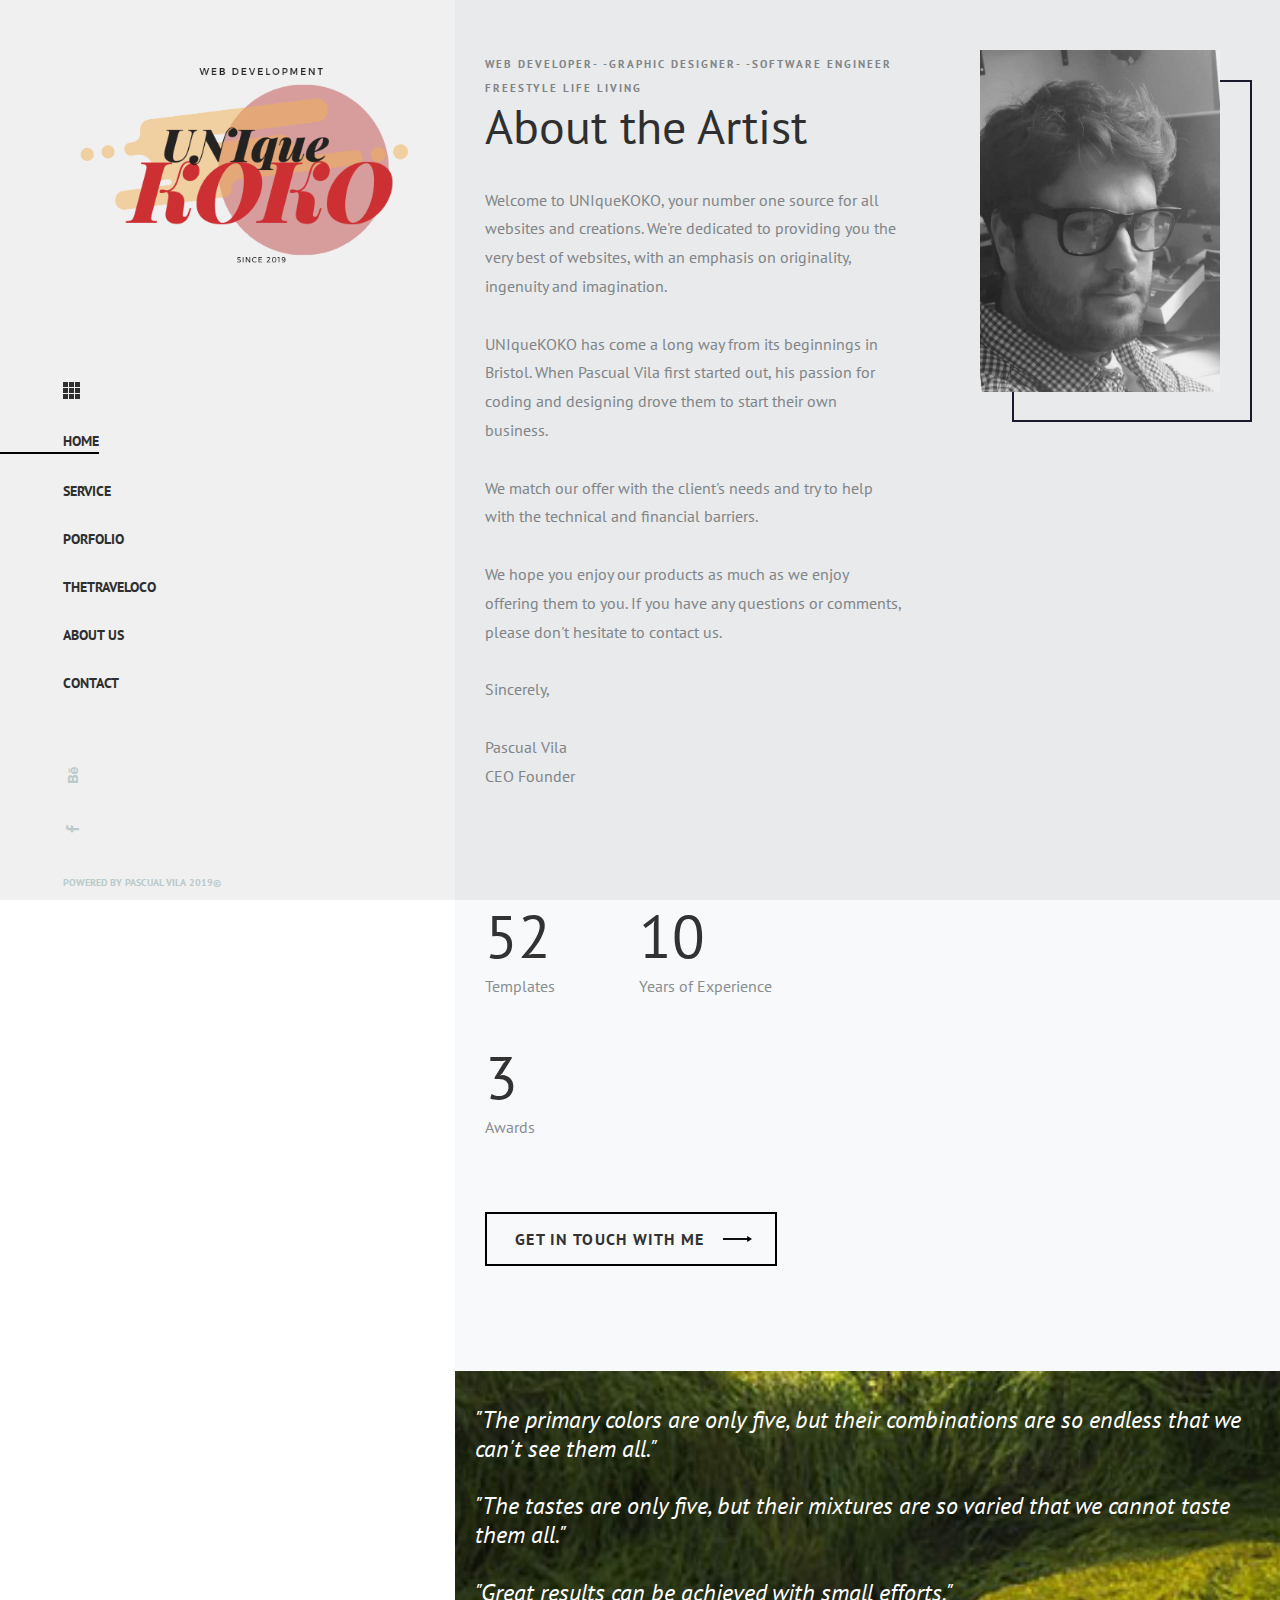
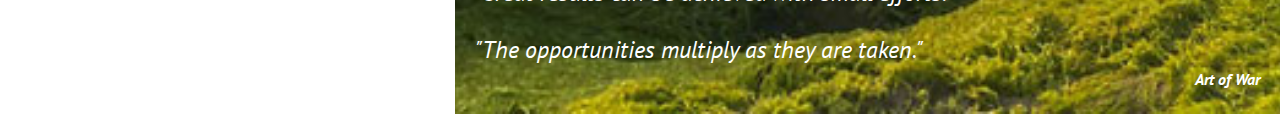
<file: about.html>
<!DOCTYPE html>
<html lang="zxx">
<head>
	<title>UniqueKOKO</title>
	<meta charset="UTF-8">
	<meta name="description" content="Photo Gallery HTML Template">
	<meta name="keywords" content="endGam,gGaming, magazine, html">
	<meta name="viewport" content="width=device-width, initial-scale=1.0">
	<!-- Favicon -->
	<link href="img/favicon.ico" rel="shortcut icon"/>

	<!-- Google Font -->
	<link href="https://fonts.googleapis.com/css?family=PT+Sans:400,400i,700,700i" rel="stylesheet">


	<!-- Stylesheets -->
	<link rel="stylesheet" href="css/bootstrap.min.css"/>
	<link rel="stylesheet" href="css/font-awesome.min.css"/>
	<link rel="stylesheet" href="css/owl.carousel.min.css"/>
	<link rel="stylesheet" href="css/animate.css"/>

	<!-- Main Stylesheets -->
	<link rel="stylesheet" href="css/style.css"/>


	<!--[if lt IE 9]>
		  <script src="https://oss.maxcdn.com/html5shiv/3.7.2/html5shiv.min.js"></script>
	  <script src="https://oss.maxcdn.com/respond/1.4.2/respond.min.js"></script>
	<![endif]-->

</head>
<body>
	<!-- Page Preloder -->
	<div id="preloder">
		<div class="loader"></div>
	</div>

	<!-- Top right elements -->
	<!-- <div class="spacial-controls">
		<div class="search-switch"><img src="img/search-icon.png" alt=""></div>
		<div class="nav-switch-warp">
			<div class="nav-switch">
				<div class="ns-bar"></div>
			</div>
		</div>
	</div> -->
	<!-- Top right elements end -->

	<div class="main-warp">
		<!-- header section -->
		<header class="header-section">
			<div class="header-close">
				<i class="fa fa-times"></i>
			</div>
			<div class="header-warp">
				<a href="" class="site-logo">
					<img src="./img/logo.png" alt="">
				</a>
				<img src="img/menu-icon.png" alt="" class="menu-icon">
        <ul class="main-menu">
					<li class="active"><a href="./index.html">Home</a></li>
					<li><a href="./service.html">Service</a></li>
          <li><a href="./portfolio.html">Porfolio</a></li>
          <!-- <li><a href="./gallery-single.html">Magazine</a></li> -->
          <li><a href="./thetraveloco.html">Thetraveloco</a></li>
          <!-- <li><a href="./gallery-single.html">School</a></li> -->
          <!-- <li><a href="./gallery-single.html">Shop</a></li> -->
					<!-- <li><a href="./blog.html">Blog</a></li> -->
          <li><a href="./about.html">About Us</a></li>
					<li><a href="./contact.html">Contact</a></li>
				</ul>
				<div class="social-links-warp">
          <div class="social-links">
						<a href=""><i class="fa fa-behance"></i></a>
						<!-- <a href=""><i class="fa fa-dribbble"></i></a> -->
						<!-- <a href=""><i class="fa fa-twitter"></i></a> -->
						<a href=""><i class="fa fa-facebook"></i></a>
						<!-- <a href=""><i class="fa fa-pinterest"></i></a> -->
            <a href="https://www.instagram.com/pascual143/"><i class="fa fa-instagram"></i></a>
					</div>
					<div class="social-text">Find us on</div>
				</div>
			</div>
			<div class="copyright">Powered by Pascual Vila 2019&copy;	</div>
		</header>
		<!-- header section end -->

		<!-- Page section -->
		<div class="page-section about-page">
			<div class="about-warp">
				<div class="row">
					<div class="col-xl-7 order-2 order-xl-1">
						<div class="about-text">
							<span>WEB DEVELOPER-</span></hr></hr>
              <span>-GRAPHIC DESIGNER-</span></hr></hr>
              <span>-SOFTWARE ENGINEER</span></br>
              <span>FREESTYLE LIFE LIVING</span>
							<h2>About the Artist</h2>
							<p>
Welcome to UNIqueKOKO, your number one source for all websites and creations. We're dedicated to providing you the very best of websites, with an emphasis on originality, ingenuity and imagination.</br></br>

<!-- Founded in 2019 by [founder name] -->UNIqueKOKO has come a long way from its beginnings in Bristol. When Pascual Vila first started out, his passion for coding and designing drove them to start their own business.</br></br>

We match our offer with the client's needs and try to help with the technical and financial barriers.</br></br>

We hope you enjoy our products as much as we enjoy offering them to you. If you have any questions or comments, please don't hesitate to contact us.</br></br>

Sincerely,</br></br>

Pascual Vila</br>
CEO Founder
</p>
						</div>
						<div class="milestones">
							<!-- <div class="mileston">
								<h2>35</h2>
								<p>Major Clients</p>
							</div> -->
							<div class="mileston">
								<h2>52</h2>
								<p>Templates</p>
							</div>
							<div class="mileston">
								<h2>10</h2>
								<p>Years of Experience</p>
							</div>
							<div class="mileston">
								<h2>3</h2>
								<p>Awards</p>
							</div>
						</div>
						<a href="./contact.html" class="site-btn about-btn">Get in touch with me</a>
					</div>
					<div class="col-xl-4 offset-xl-1 order-1 order-xl-2 offset-0 pl-0">
						<div class="about-image">
							<img src="img/about.jpg" alt="">
						</div>
					</div>
				</div>
			</div>
			<div class="about-banner set-bg" data-setbg="img/about-banner-bg.jpg">
				<div class="ab-text text-white">
					<h4><em>
          "The primary colors are only five, but their combinations are so endless that we can't see them all."</br></br>
          "The tastes are only five, but their mixtures are so varied that we cannot taste them all."</br></br>
          "Great results can be achieved with small efforts."</br></br>
          "The opportunities multiply as they are taken."</em>
        </h4>
					<p>Art of War</p>
				</div>
			</div>
		</div>
		<!-- Page section end-->
	</div>

	<!-- Search model -->
	<div class="search-model">
		<div class="h-100 d-flex align-items-center justify-content-center">
			<div class="search-close-switch">x</div>
			<form class="search-moderl-form">
				<input type="text" id="search-input" placeholder="Search here.....">
			</form>
		</div>
	</div>
	<!-- Search model end -->


	<!--====== Javascripts & Jquery ======-->
	<script src="js/jquery-3.2.1.min.js"></script>
	<script src="js/bootstrap.min.js"></script>
	<script src="js/owl.carousel.min.js"></script>
	<script src="js/jquery.nicescroll.min.js"></script>
	<script src="js/isotope.pkgd.min.js"></script>
	<script src="js/imagesloaded.pkgd.min.js"></script>
	<script src="js/circle-progress.min.js"></script>
	<script src="js/main.js"></script>
	</body>
</html>
</file>
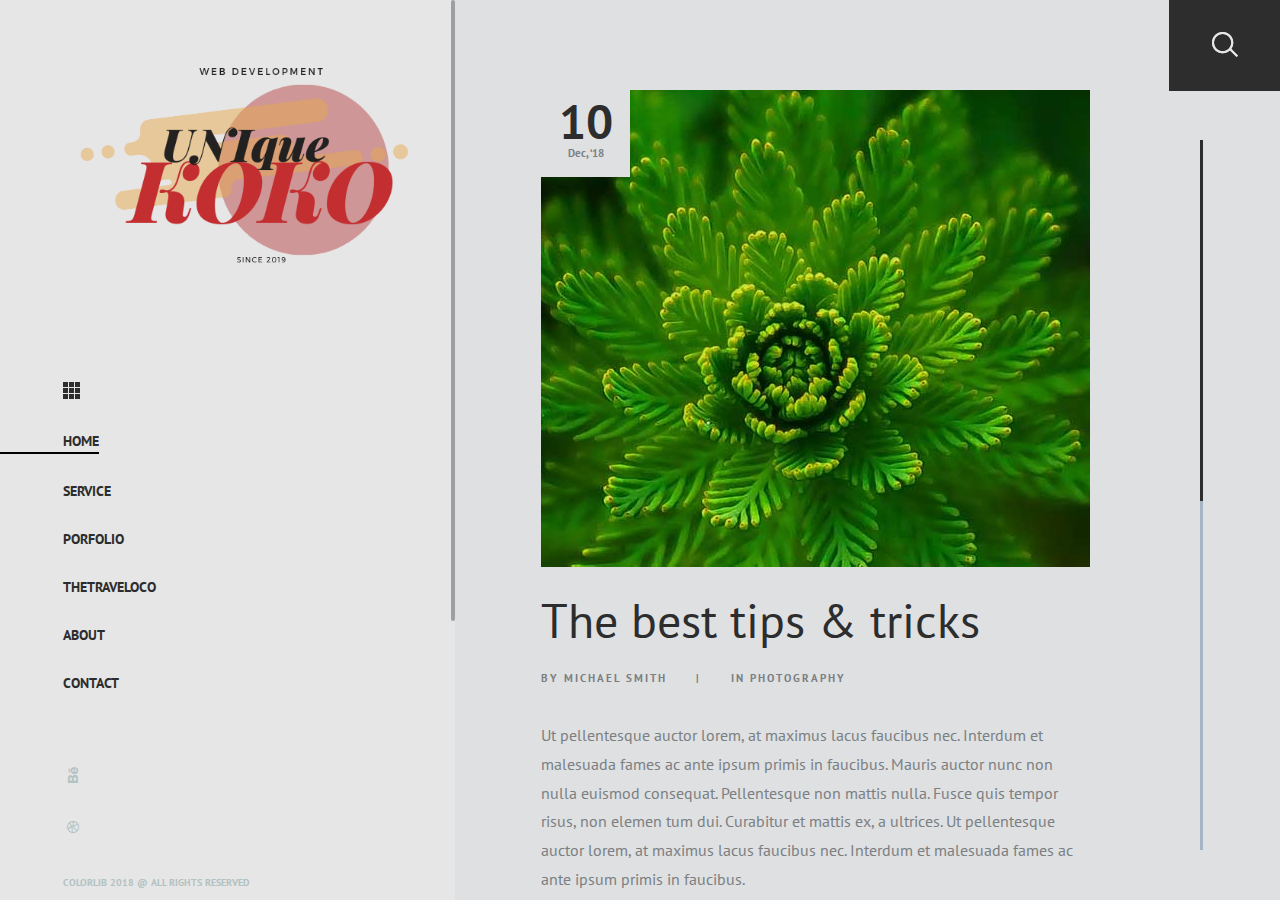
<file: blog.html>
<!DOCTYPE html>
<html lang="zxx">
<head>
	<title>Photo Gallery HTML Template</title>
	<meta charset="UTF-8">
	<meta name="description" content="Photo Gallery HTML Template">
	<meta name="keywords" content="endGam,gGaming, magazine, html">
	<meta name="viewport" content="width=device-width, initial-scale=1.0">
	<!-- Favicon -->
	<link href="img/favicon.ico" rel="shortcut icon"/>

	<!-- Google Font -->
	<link href="https://fonts.googleapis.com/css?family=PT+Sans:400,400i,700,700i" rel="stylesheet">


	<!-- Stylesheets -->
	<link rel="stylesheet" href="css/bootstrap.min.css"/>
	<link rel="stylesheet" href="css/font-awesome.min.css"/>
	<link rel="stylesheet" href="css/owl.carousel.min.css"/>
	<link rel="stylesheet" href="css/animate.css"/>

	<!-- Main Stylesheets -->
	<link rel="stylesheet" href="css/style.css"/>


	<!--[if lt IE 9]>
		  <script src="https://oss.maxcdn.com/html5shiv/3.7.2/html5shiv.min.js"></script>
	  <script src="https://oss.maxcdn.com/respond/1.4.2/respond.min.js"></script>
	<![endif]-->

</head>
<body>
	<!-- Page Preloder -->
	<div id="preloder">
		<div class="loader"></div>
	</div>

	<!-- Top right elements -->
	<div class="spacial-controls">
		<div class="search-switch"><img src="img/search-icon.png" alt=""></div>
		<div class="nav-switch-warp">
			<div class="nav-switch">
				<div class="ns-bar"></div>
			</div>
		</div>
	</div>
	<!-- Top right elements end -->

	<div class="main-warp">
		<!-- header section -->
		<header class="header-section">
			<div class="header-close">
				<i class="fa fa-times"></i>
			</div>
			<div class="header-warp">
				<a href="" class="site-logo">
					<img src="./img/logo.png" alt="">
				</a>
				<img src="img/menu-icon.png" alt="" class="menu-icon">
        <ul class="main-menu">
					<li class="active"><a href="./index.html">Home</a></li>
					<li><a href="./service.html">Service</a></li>
          <li><a href="./portfolio.html">Porfolio</a></li>
          <!-- <li><a href="./magazine.html">Magazine</a></li> -->
          <li><a href="./thetraveloco.html">Thetraveloco</a></li>
          <!-- <li><a href="./school.html">School</a></li> -->
          <!-- <li><a href="./shop.html">Shop</a></li> -->
					<!-- <li><a href="./blog.html">Blog</a></li> -->
          <li><a href="./about.html">About</a></li>
					<li><a href="./contact.html">Contact</a></li>
				</ul>
				<div class="social-links-warp">
					<div class="social-links">
						<a href=""><i class="fa fa-behance"></i></a>
						<a href=""><i class="fa fa-dribbble"></i></a>
						<a href=""><i class="fa fa-twitter"></i></a>
						<a href=""><i class="fa fa-facebook"></i></a>
						<a href=""><i class="fa fa-pinterest"></i></a>
					</div>
					<div class="social-text">Find us on</div>
				</div>
			</div>
			<div class="copyright">Colorlib 2018  @ All rights reserved</div>
		</header>
		<!-- header section end -->


		<!-- Page section -->
		<div class="page-section blog-page">
			<div class="blog-warp">
				<div class="blog-track">
					<div class="blog-post">
						<div class="blog-thumb set-bg" data-setbg="img/blog/1.jpg">
							<div class="post-date">
								<h3>10</h3>
								<span>Dec, ‘18</span>
							</div>
						</div>
						<h2 class="post-title">The best tips & tricks</h2>
						<div class="post-metas">
							<div class="post-meta">By Michael Smith</div>|
							<div class="post-meta">In photography</div>
						</div>
						<p>Ut pellentesque auctor lorem, at maximus lacus faucibus nec. Interdum et malesuada fames ac ante ipsum primis in faucibus. Mauris auctor nunc non nulla euismod consequat. Pellentesque non mattis nulla. Fusce quis tempor risus, non elemen tum dui. Curabitur et mattis ex, a ultrices. Ut pellentesque auctor lorem, at maximus lacus faucibus nec. Interdum et malesuada fames ac ante ipsum primis in faucibus. </p>
					</div>
					<div class="blog-post">
					<div class="blog-thumb set-bg" data-setbg="img/blog/2.jpg">
						<div class="post-date">
							<h3>10</h3>
							<span>Dec, ‘18</span>
						</div>
					</div>
					<h2 class="post-title">The best tips & tricks</h2>
					<div class="post-metas">
						<div class="post-meta">By Michael Smith</div>|
						<div class="post-meta">In photography</div>
					</div>
					<p>Ut pellentesque auctor lorem, at maximus lacus faucibus nec. Interdum et malesuada fames ac ante ipsum primis in faucibus. Mauris auctor nunc non nulla euismod consequat. Pellentesque non mattis nulla. Fusce quis tempor risus, non elemen tum dui. Curabitur et mattis ex, a ultrices. Ut pellentesque auctor lorem, at maximus lacus faucibus nec. Interdum et malesuada fames ac ante ipsum primis in faucibus. </p>
				</div>
				</div>
			</div>
		</div>
		<!-- Page section end-->
	</div>

	<!-- Search model -->
	<div class="search-model">
		<div class="h-100 d-flex align-items-center justify-content-center">
			<div class="search-close-switch">x</div>
			<form class="search-moderl-form">
				<input type="text" id="search-input" placeholder="Search here.....">
			</form>
		</div>
	</div>
	<!-- Search model end -->


	<!--====== Javascripts & Jquery ======-->
	<script src="js/jquery-3.2.1.min.js"></script>
	<script src="js/bootstrap.min.js"></script>
	<script src="js/owl.carousel.min.js"></script>
	<script src="js/jquery.nicescroll.min.js"></script>
	<script src="js/isotope.pkgd.min.js"></script>
	<script src="js/imagesloaded.pkgd.min.js"></script>
	<script src="js/circle-progress.min.js"></script>
	<script src="js/main.js"></script>

	</body>
</html>
</file>
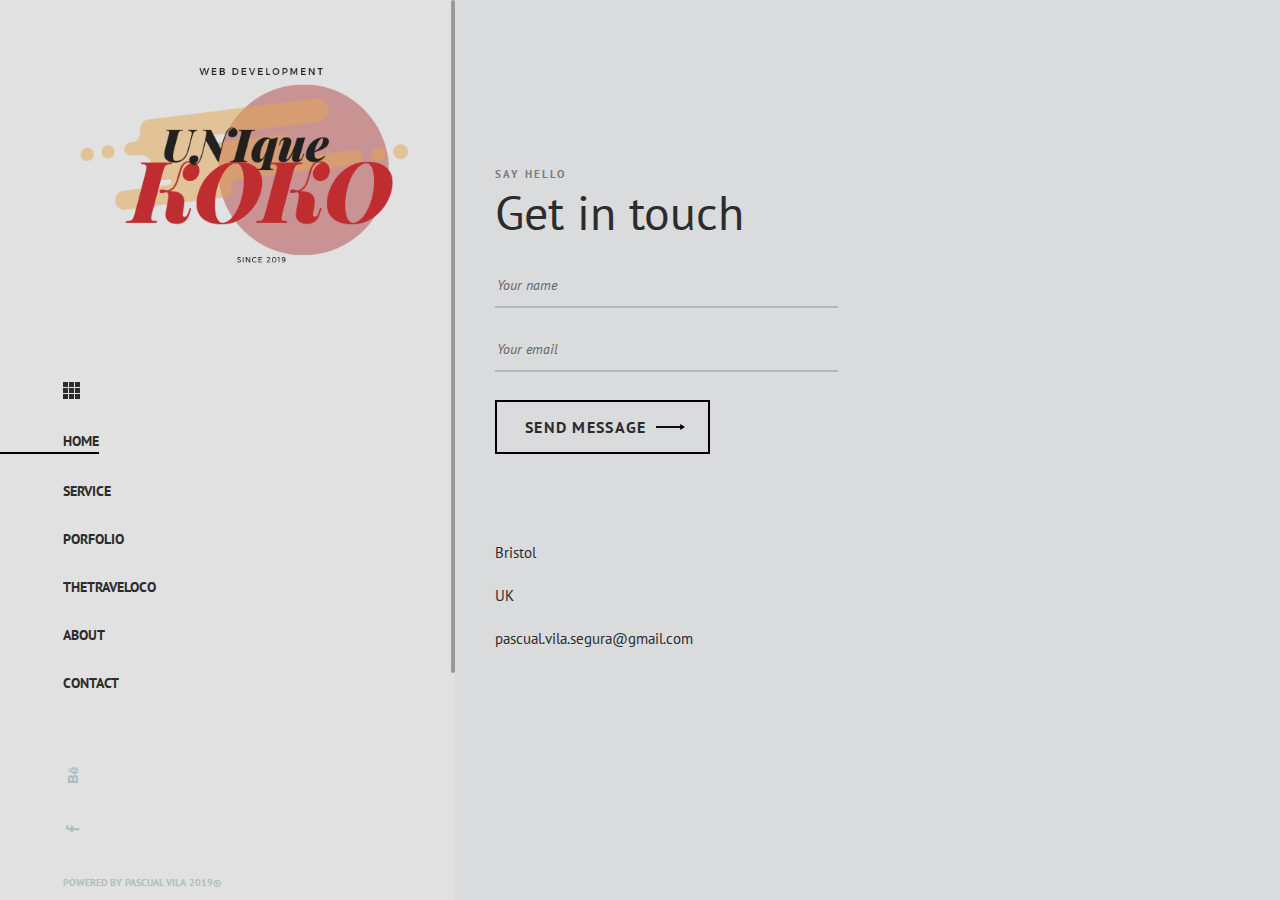
<file: contact.html>
<!DOCTYPE html>
<html lang="zxx">
<head>
	<title>UNIQUEKOKO</title>
	<meta charset="UTF-8">
	<meta name="description" content="Photo Gallery HTML Template">
	<meta name="keywords" content="endGam,gGaming, magazine, html">
	<meta name="viewport" content="width=device-width, initial-scale=1.0">
	<!-- Favicon -->
	<link href="img/favicon.ico" rel="shortcut icon"/>

	<!-- Google Font -->
	<link href="https://fonts.googleapis.com/css?family=PT+Sans:400,400i,700,700i" rel="stylesheet">


	<!-- Stylesheets -->
	<link rel="stylesheet" href="css/bootstrap.min.css"/>
	<link rel="stylesheet" href="css/font-awesome.min.css"/>
	<link rel="stylesheet" href="css/owl.carousel.min.css"/>
	<link rel="stylesheet" href="css/animate.css"/>

	<!-- Main Stylesheets -->
	<link rel="stylesheet" href="css/style.css"/>


	<!--[if lt IE 9]>
		  <script src="https://oss.maxcdn.com/html5shiv/3.7.2/html5shiv.min.js"></script>
	  <script src="https://oss.maxcdn.com/respond/1.4.2/respond.min.js"></script>
	<![endif]-->

</head>
<body>
	<!-- Page Preloder -->
	<div id="preloder">
		<div class="loader"></div>
	</div>

	<!-- Top right elements -->
	<!-- <div class="spacial-controls">
		<div class="search-switch"><img src="img/search-icon.png" alt=""></div>
		<div class="nav-switch-warp">
			<div class="nav-switch">
				<div class="ns-bar"></div>
			</div>
		</div>
	</div> -->
	<!-- Top right elements end -->

	<div class="main-warp">
		<!-- header section -->
		<header class="header-section">
			<div class="header-close">
				<i class="fa fa-times"></i>
			</div>
			<div class="header-warp">
				<a href="" class="site-logo">
					<img src="./img/logo.png" alt="">
				</a>
				<img src="img/menu-icon.png" alt="" class="menu-icon">
        <ul class="main-menu">
          <li class="active"><a href="./index.html">Home</a></li>
          <li><a href="./service.html">Service</a></li>
          <li><a href="./portfolio.html">Porfolio</a></li>
          <!-- <li><a href="./gallery-single.html">Magazine</a></li> -->
          <li><a href="./thetraveloco.html">Thetraveloco</a></li>
          <!-- <li><a href="./gallery-single.html">School</a></li> -->
          <!-- <li><a href="./gallery-single.html">Shop</a></li> -->
          <!-- <li><a href="./blog.html">Blog</a></li> -->
          <li><a href="./about.html">About</a></li>
          <li><a href="./contact.html">Contact</a></li>
        </ul>
				<div class="social-links-warp">
					<div class="social-links">
						<a href=""><i class="fa fa-behance"></i></a>
						<!-- <a href=""><i class="fa fa-dribbble"></i></a> -->
						<!-- <a href=""><i class="fa fa-twitter"></i></a> -->
						<a href=""><i class="fa fa-facebook"></i></a>
						<!-- <a href=""><i class="fa fa-pinterest"></i></a> -->
            <a href="https://www.instagram.com/pascual143/"><i class="fa fa-instagram"></i></a>
					</div>
					<div class="social-text">Find us on</div>
				</div>
			</div>
			<div class="copyright">Powered by Pascual Vila 2019&copy;	</div>
		</header>
		<!-- header section end -->

		<!-- Page section -->
		<div class="page-section contact-page">
			<div class="contact-warp">
				<div class="row">
					<div class="col-xl-6 p-0">
						<div class="contact-text">
							<span>Say hello</span>
							<h2>Get in touch</h2>
              <form class="contact-form" action="https://formspree.io/email@domain.tld" method="POST" />								<input type="text" placeholder="Your name">
								<input type="text" name="email" placeholder="Your email">
								<!-- <input type="text" name="subjet" placeholder="Subject"> -->
								<!-- <textarea nam="message" placeholder="Message"></textarea> -->
								<button class="site-btn">Send message</button>
							</form>
							<div class="contac-info">
								<p>Bristol</p>
								<p>UK</p>
								<p>pascual.vila.segura@gmail.com</p>
							</div>
						</div>
					</div>
					<div class="col-xl-6 p-0">
						<div class="map-warp"><iframe src="https://www.google.com/maps/embed?pb=!1m18!1m12!1m3!1d159067.52704259232!2d-2.7311448041337907!3d51.4686189733547!2m3!1f0!2f0!3f0!3m2!1i1024!2i768!4f13.1!3m3!1m2!1s0x4871836681b3d861%3A0x8ee4b22e4b9ad71f!2sBristol!5e0!3m2!1sen!2suk!4v1566340449421!5m2!1sen!2suk" width="600" height="450" frameborder="0" style="border:0" allowfullscreen></iframe></div>
					</div>
				</div>
			</div>
		</div>
		<!-- Page section end-->
	</div>

	<!-- Search model -->
	<div class="search-model">
		<div class="h-100 d-flex align-items-center justify-content-center">
			<div class="search-close-switch">x</div>
			<form class="search-moderl-form">
				<input type="text" id="search-input" placeholder="Search here.....">
			</form>
		</div>
	</div>
	<!-- Search model end -->


	<!--====== Javascripts & Jquery ======-->
	<script src="js/jquery-3.2.1.min.js"></script>
	<script src="js/bootstrap.min.js"></script>
	<script src="js/owl.carousel.min.js"></script>
	<script src="js/jquery.nicescroll.min.js"></script>
	<script src="js/isotope.pkgd.min.js"></script>
	<script src="js/imagesloaded.pkgd.min.js"></script>
	<script src="js/circle-progress.min.js"></script>
	<script src="js/main.js"></script>

	</body>
</html>
</file>
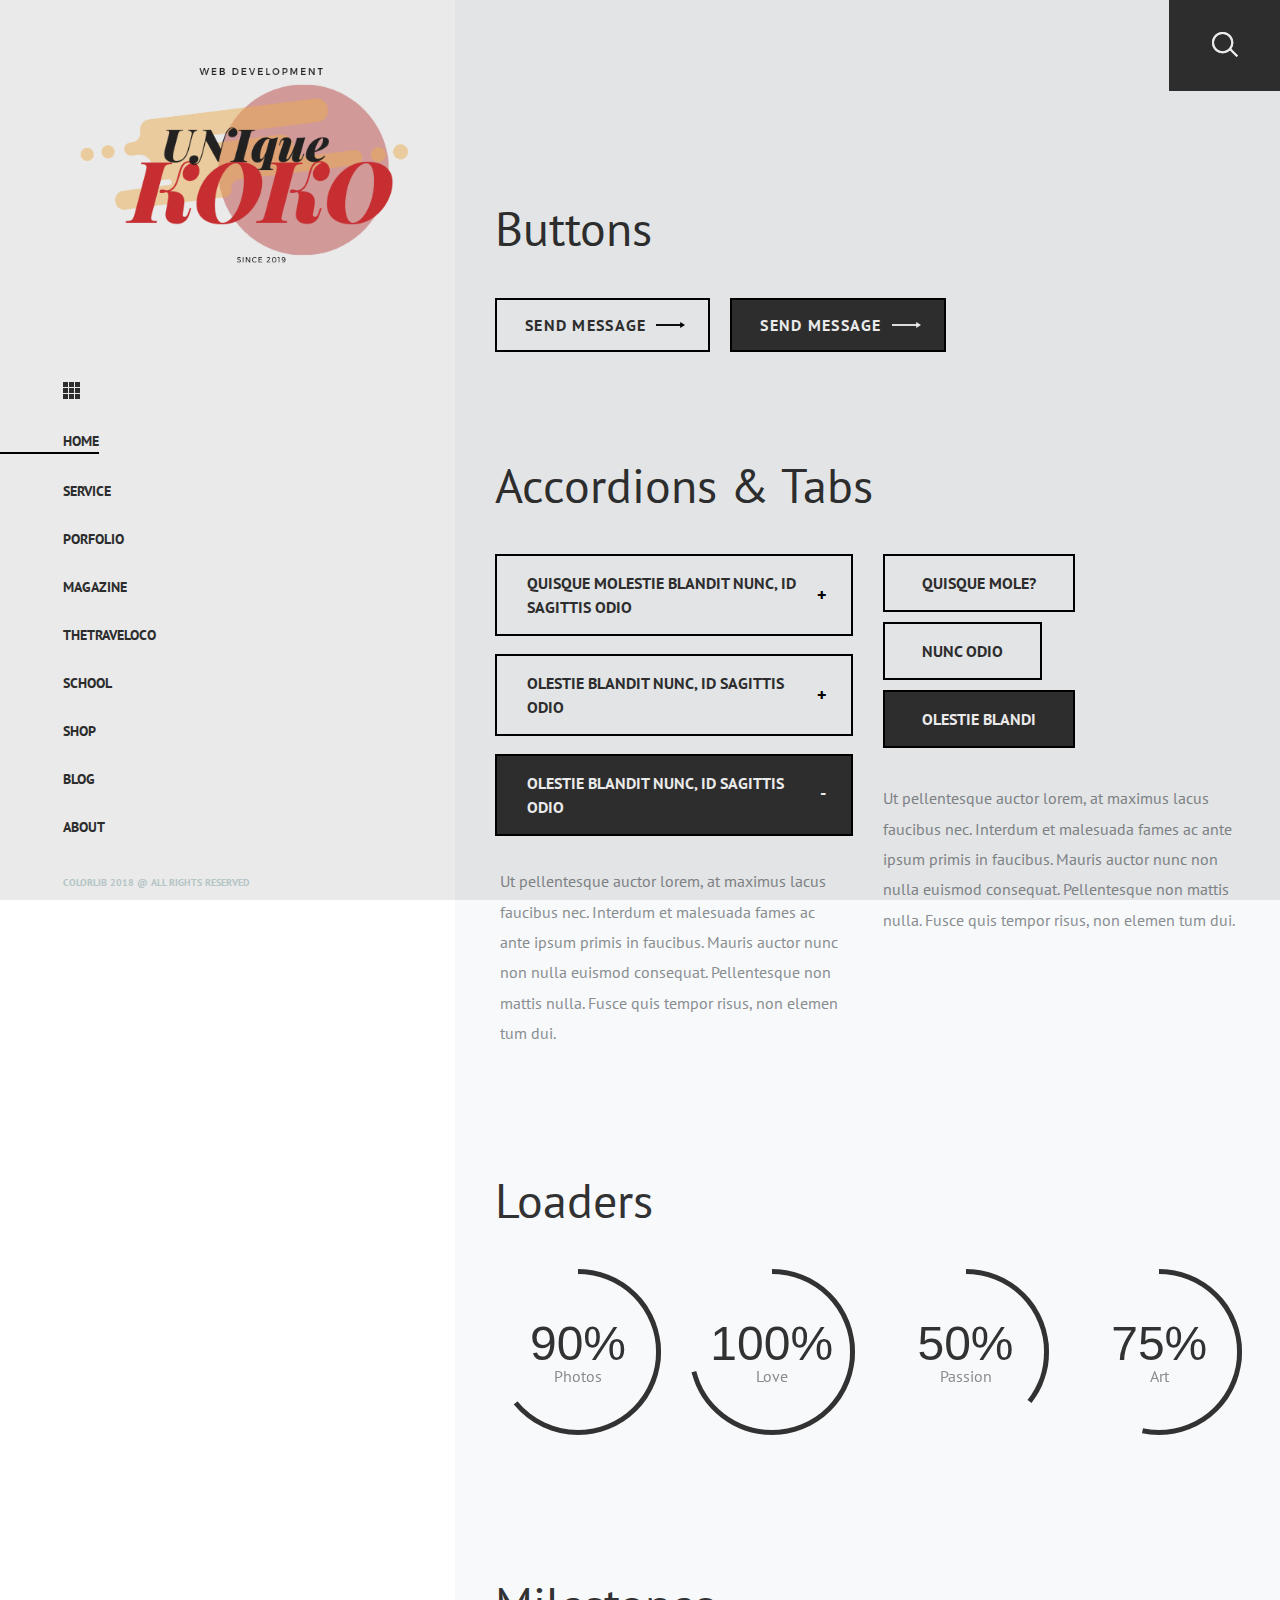
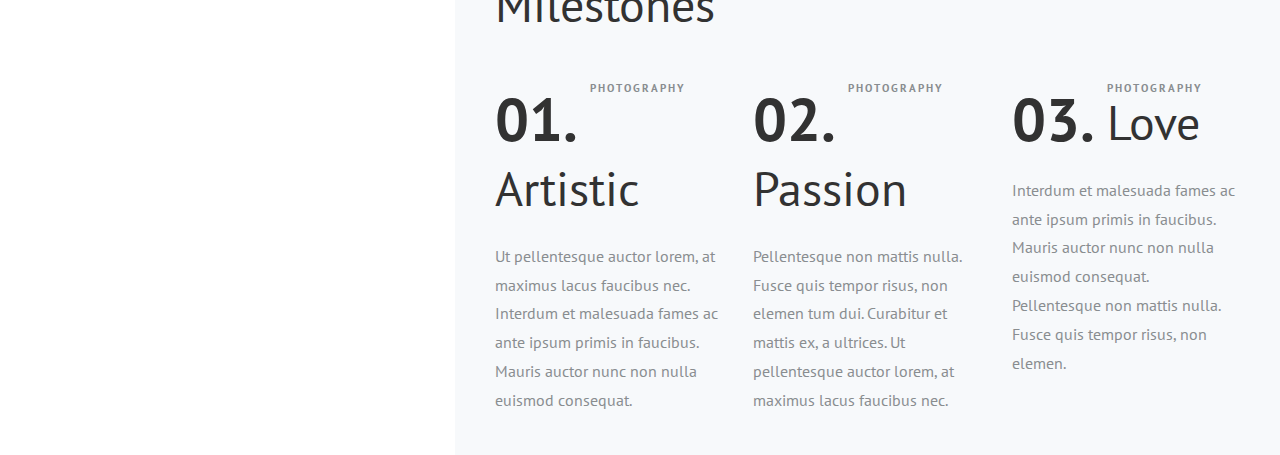
<file: elements.html>
<!DOCTYPE html>
<html lang="zxx">
<head>
	<title>Photo Gallery HTML Template</title>
	<meta charset="UTF-8">
	<meta name="description" content="Photo Gallery HTML Template">
	<meta name="keywords" content="endGam,gGaming, magazine, html">
	<meta name="viewport" content="width=device-width, initial-scale=1.0">
	<!-- Favicon -->
	<link href="img/favicon.ico" rel="shortcut icon"/>

	<!-- Google Font -->
	<link href="https://fonts.googleapis.com/css?family=PT+Sans:400,400i,700,700i" rel="stylesheet">


	<!-- Stylesheets -->
	<link rel="stylesheet" href="css/bootstrap.min.css"/>
	<link rel="stylesheet" href="css/font-awesome.min.css"/>
	<link rel="stylesheet" href="css/owl.carousel.min.css"/>
	<link rel="stylesheet" href="css/animate.css"/>

	<!-- Main Stylesheets -->
	<link rel="stylesheet" href="css/style.css"/>


	<!--[if lt IE 9]>
		  <script src="https://oss.maxcdn.com/html5shiv/3.7.2/html5shiv.min.js"></script>
	  <script src="https://oss.maxcdn.com/respond/1.4.2/respond.min.js"></script>
	<![endif]-->

</head>
<body>
	<!-- Page Preloder -->
	<div id="preloder">
		<div class="loader"></div>
	</div>

	<!-- Top right elements -->
	<div class="spacial-controls">
		<div class="search-switch"><img src="img/search-icon.png" alt=""></div>
		<div class="nav-switch-warp">
			<div class="nav-switch">
				<div class="ns-bar"></div>
			</div>
		</div>
	</div>
	<!-- Top right elements end -->

	<div class="main-warp">
		<!-- header section -->
		<header class="header-section">
			<div class="header-close">
				<i class="fa fa-times"></i>
			</div>
			<div class="header-warp">
				<a href="" class="site-logo">
					<img src="./img/logo.png" alt="">
				</a>
				<img src="img/menu-icon.png" alt="" class="menu-icon">
        <ul class="main-menu">
					<li class="active"><a href="./index.html">Home</a></li>
					<li><a href="./gallery.html">Service</a></li>
          <li><a href="./gallery-single.html">Porfolio</a></li>
          <li><a href="./gallery-single.html">Magazine</a></li>
          <li><a href="./gallery-single.html">Thetraveloco</a></li>
          <li><a href="./gallery-single.html">School</a></li>
          <li><a href="./gallery-single.html">Shop</a></li>
					<li><a href="./blog.html">Blog</a></li>
          <li><a href="./about.html">About</a></li>
					<li><a href="./contact.html">Contact</a></li>
				</ul>
				<div class="social-links-warp">
					<div class="social-links">
						<a href=""><i class="fa fa-behance"></i></a>
						<a href=""><i class="fa fa-dribbble"></i></a>
						<a href=""><i class="fa fa-twitter"></i></a>
						<a href=""><i class="fa fa-facebook"></i></a>
						<a href=""><i class="fa fa-pinterest"></i></a>
					</div>
					<div class="social-text">Find us on</div>
				</div>
			</div>
			<div class="copyright">Colorlib 2018  @ All rights reserved</div>
		</header>
		<!-- header section end -->

		<!-- Page section -->
		<div class="page-section elements-page">
			<div class="element">
				<h2 class="el-title">Buttons</h2>
				<button class="site-btn mr-3">Send message</button>
				<button class="site-btn sb-solid-dark ">Send message</button>
			</div>
			<div class="element">
				<h2 class="el-title">Accordions & Tabs</h2>
				<div class="row">
					<div class="col-xl-6">
						<!-- Accordions -->
						<div id="accordion" class="accordion-area">
							<div class="panel">
								<div class="panel-header" id="headingOne">
									<button class="panel-link" data-toggle="collapse" data-target="#collapse1" aria-expanded="false" aria-controls="collapse1"> Quisque molestie blandit nunc, id sagittis odio</button>
								</div>
								<div id="collapse1" class="collapse" aria-labelledby="headingOne" data-parent="#accordion">
									<div class="panel-body">
										<p>Ut pellentesque auctor lorem, at maximus lacus faucibus nec. Interdum et malesuada fames ac ante ipsum primis in faucibus. Mauris auctor nunc non nulla euismod consequat. Pellentesque non mattis nulla. Fusce quis tempor risus, non elemen tum dui. </p>
									</div>
								</div>
							</div>
							<div class="panel">
								<div class="panel-header" id="headingTwo">
									<button class="panel-link" data-toggle="collapse" data-target="#collapse2" aria-expanded="false" aria-controls="collapse2">olestie blandit nunc, id sagittis odio</button>
								</div>
								<div id="collapse2" class="collapse" aria-labelledby="headingTwo" data-parent="#accordion">
									<div class="panel-body">
										<p>Ut pellentesque auctor lorem, at maximus lacus faucibus nec. Interdum et malesuada fames ac ante ipsum primis in faucibus. Mauris auctor nunc non nulla euismod consequat. Pellentesque non mattis nulla. Fusce quis tempor risus, non elemen tum dui.  </p>
									</div>
								</div>
							</div>
							<div class="panel">
								<div class="panel-header active" id="headingThree">
									<button class="panel-link" data-toggle="collapse" data-target="#collapse3" aria-expanded="true" aria-controls="collapse3">olestie blandit nunc, id sagittis odio</button>
								</div>
								<div id="collapse3" class="collapse show" aria-labelledby="headingThree" data-parent="#accordion">
									<div class="panel-body">
										<p>Ut pellentesque auctor lorem, at maximus lacus faucibus nec. Interdum et malesuada fames ac ante ipsum primis in faucibus. Mauris auctor nunc non nulla euismod consequat. Pellentesque non mattis nulla. Fusce quis tempor risus, non elemen tum dui. </p>
									</div>
								</div>
							</div>
						</div>
					</div>
					<div class="col-xl-6">
						<div class="tab-element">
							<ul class="nav nav-tabs" id="myTab" role="tablist">
								<li class="nav-item">
									<a class="nav-link" id="1-tab" data-toggle="tab" href="#tab-1" role="tab" aria-controls="tab-1" aria-selected="false">Quisque mole?</a>
								</li>
								<li class="nav-item">
									<a class="nav-link" id="2-tab" data-toggle="tab" href="#tab-2" role="tab" aria-controls="tab-2" aria-selected="false">nunc odio</a>
								</li>
								<li class="nav-item">
									<a class="nav-link active" id="3-tab" data-toggle="tab" href="#tab-3" role="tab" aria-controls="tab-3" aria-selected="true">olestie blandi</a>
								</li>
							</ul>
							<div class="tab-content" id="myTabContent">
								<!-- single tab content -->
								<div class="tab-pane fade" id="tab-1" role="tabpanel" aria-labelledby="tab-1">
									<p>Ut pellentesque auctor lorem, at maximus lacus faucibus nec. Interdum et malesuada fames ac ante ipsum primis in faucibus. Mauris auctor nunc non nulla euismod consequat. Pellentesque non mattis nulla. Fusce quis tempor risus, non elemen tum dui. </p>
								</div>
								<div class="tab-pane fade" id="tab-2" role="tabpanel" aria-labelledby="tab-2">
									<p>Ut pellentesque auctor lorem, at maximus lacus faucibus nec. Interdum et malesuada fames ac ante ipsum primis in faucibus. Mauris auctor nunc non nulla euismod consequat. Pellentesque non mattis nulla. Fusce quis tempor risus, non elemen tum dui. </p>
								</div>
								<div class="tab-pane fade show active" id="tab-3" role="tabpanel" aria-labelledby="tab-3">
									<p>Ut pellentesque auctor lorem, at maximus lacus faucibus nec. Interdum et malesuada fames ac ante ipsum primis in faucibus. Mauris auctor nunc non nulla euismod consequat. Pellentesque non mattis nulla. Fusce quis tempor risus, non elemen tum dui. </p>
								</div>
							</div>
						</div>
					</div>
				</div>
			</div>
			<div class="element">
				<h2 class="el-title">Loaders</h2>
				<div class="row">
					<div class="col-xl-3 col-lg-6 col-sm-6 cp-item">
						<div class="circle-progress" data-cptitle="Photos" data-cpid="id-1" data-cpvalue="90" data-cpcolor="#323232"></div>
					</div>
					<div class="col-xl-3 col-lg-6 col-sm-6 cp-item">
						<div class="circle-progress" data-cptitle="Love" data-cpid="id-2" data-cpvalue="100" data-cpcolor="#323232"></div>
					</div>
					<div class="col-xl-3 col-lg-6 col-sm-6 cp-item">
						<div class="circle-progress" data-cptitle="Passion" data-cpid="id-3" data-cpvalue="50" data-cpcolor="#323232"></div>
					</div>
					<div class="col-xl-3 col-lg-6 col-sm-6 cp-item">
						<div class="circle-progress" data-cptitle="Art" data-cpid="id-4" data-cpvalue="75" data-cpcolor="#323232"></div>
					</div>
				</div>
			</div>
			<div class="element">
				<h2 class="el-title">Milestones</h2>
				<div class="row">
					<div class="col-xl-4 col-lg-6">
						<div class="icon-box">
							<div class="ib-top">
								<div class="ib-icon">01.</div>
								<div class="ib-title">
									<span>Photography</span>
									<h2>Artistic</h2>
								</div>
							</div>
							<p>Ut pellentesque auctor lorem, at maximus lacus faucibus nec. Interdum et malesuada fames ac ante ipsum primis in faucibus. Mauris auctor nunc non nulla euismod consequat. </p>
						</div>
					</div>
					<div class="col-xl-4 col-lg-6">
						<div class="icon-box">
							<div class="ib-top">
								<div class="ib-icon">02.</div>
								<div class="ib-title">
									<span>Photography</span>
									<h2>Passion</h2>
								</div>
							</div>
							<p>Pellentesque non mattis nulla. Fusce quis tempor risus, non elemen tum dui. Curabitur et mattis ex, a ultrices. Ut pellentesque auctor lorem, at maximus lacus faucibus nec.  </p>
						</div>
					</div>
					<div class="col-xl-4 col-lg-6">
						<div class="icon-box">
							<div class="ib-top">
								<div class="ib-icon">03.</div>
								<div class="ib-title">
									<span>Photography</span>
									<h2>Love</h2>
								</div>
							</div>
							<p>Interdum et malesuada fames ac ante ipsum primis in faucibus. Mauris auctor nunc non nulla euismod consequat. Pellentesque non mattis nulla. Fusce quis tempor risus, non elemen. </p>
						</div>
					</div>
				</div>
			</div>
		</div>
		<!-- Page section end-->
	</div>

	<!-- Search model -->
	<div class="search-model">
		<div class="h-100 d-flex align-items-center justify-content-center">
			<div class="search-close-switch">x</div>
			<form class="search-moderl-form">
				<input type="text" id="search-input" placeholder="Search here.....">
			</form>
		</div>
	</div>
	<!-- Search model end -->


	<!--====== Javascripts & Jquery ======-->
	<script src="js/jquery-3.2.1.min.js"></script>
	<script src="js/bootstrap.min.js"></script>
	<script src="js/owl.carousel.min.js"></script>
	<script src="js/jquery.nicescroll.min.js"></script>
	<script src="js/isotope.pkgd.min.js"></script>
	<script src="js/imagesloaded.pkgd.min.js"></script>
	<script src="js/circle-progress.min.js"></script>
	<script src="js/main.js"></script>

	</body>
</html>
</file>
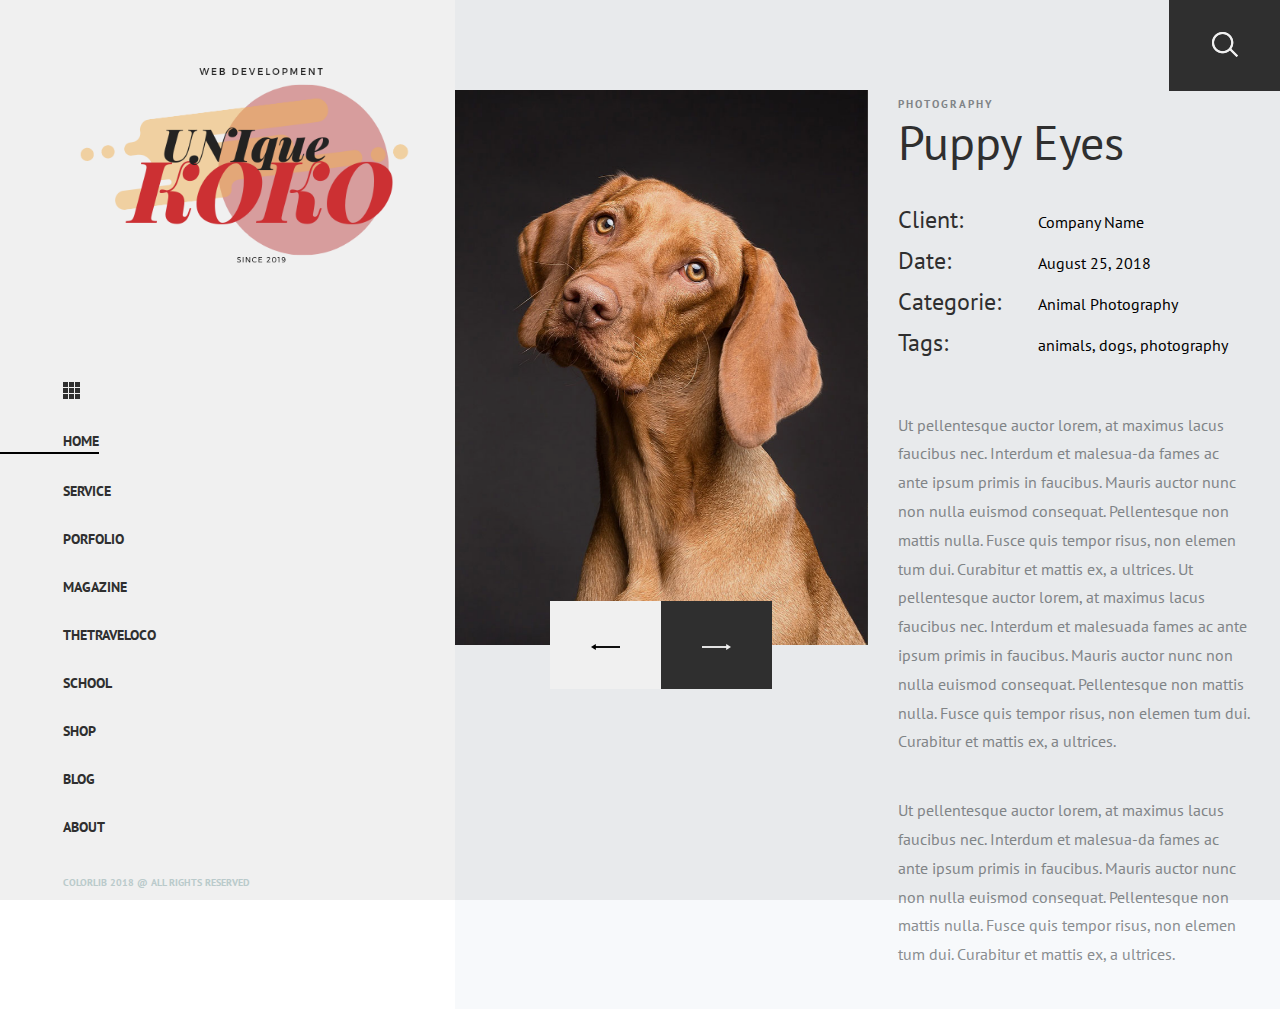
<file: gallery-single.html>
<!DOCTYPE html>
<html lang="zxx">
<head>
	<title>Photo Gallery HTML Template</title>
	<meta charset="UTF-8">
	<meta name="description" content="Photo Gallery HTML Template">
	<meta name="keywords" content="endGam,gGaming, magazine, html">
	<meta name="viewport" content="width=device-width, initial-scale=1.0">
	<!-- Favicon -->
	<link href="img/favicon.ico" rel="shortcut icon"/>

	<!-- Google Font -->
	<link href="https://fonts.googleapis.com/css?family=PT+Sans:400,400i,700,700i" rel="stylesheet">


	<!-- Stylesheets -->
	<link rel="stylesheet" href="css/bootstrap.min.css"/>
	<link rel="stylesheet" href="css/font-awesome.min.css"/>
	<link rel="stylesheet" href="css/owl.carousel.min.css"/>
	<link rel="stylesheet" href="css/animate.css"/>

	<!-- Main Stylesheets -->
	<link rel="stylesheet" href="css/style.css"/>


	<!--[if lt IE 9]>
		  <script src="https://oss.maxcdn.com/html5shiv/3.7.2/html5shiv.min.js"></script>
	  <script src="https://oss.maxcdn.com/respond/1.4.2/respond.min.js"></script>
	<![endif]-->

</head>
<body>
	<!-- Page Preloder -->
	<div id="preloder">
		<div class="loader"></div>
	</div>

	<!-- Top right elements -->
	<div class="spacial-controls">
		<div class="search-switch"><img src="img/search-icon.png" alt=""></div>
		<div class="nav-switch-warp">
			<div class="nav-switch">
				<div class="ns-bar"></div>
			</div>
		</div>
	</div>
	<!-- Top right elements end -->

	<div class="main-warp">
		<!-- header section -->
		<header class="header-section">
			<div class="header-close">
				<i class="fa fa-times"></i>
			</div>
			<div class="header-warp">
				<a href="" class="site-logo">
					<img src="./img/logo.png" alt="">
				</a>
				<img src="img/menu-icon.png" alt="" class="menu-icon">
        <ul class="main-menu">
					<li class="active"><a href="./index.html">Home</a></li>
					<li><a href="./gallery.html">Service</a></li>
          <li><a href="./gallery-single.html">Porfolio</a></li>
          <li><a href="./gallery-single.html">Magazine</a></li>
          <li><a href="./gallery-single.html">Thetraveloco</a></li>
          <li><a href="./gallery-single.html">School</a></li>
          <li><a href="./gallery-single.html">Shop</a></li>
					<li><a href="./blog.html">Blog</a></li>
          <li><a href="./about.html">About</a></li>
					<li><a href="./contact.html">Contact</a></li>
				</ul>
				<div class="social-links-warp">
					<div class="social-links">
						<a href=""><i class="fa fa-behance"></i></a>
						<a href=""><i class="fa fa-dribbble"></i></a>
						<a href=""><i class="fa fa-twitter"></i></a>
						<a href=""><i class="fa fa-facebook"></i></a>
						<a href=""><i class="fa fa-pinterest"></i></a>
					</div>
					<div class="social-text">Find us on</div>
				</div>
			</div>
			<div class="copyright">Colorlib 2018  @ All rights reserved</div>
		</header>
		<!-- header section end -->

		<!-- Page section -->
		<div class="page-section gallery-single-page">
			<div class="gallery-single-warp">
				<div class="row">
					<div class="col-xl-6 p-0">
						<div class="gallery-single-slider owl-carousel">
							<img src="img/gallery-single/1.jpg" alt="">
							<img src="img/gallery-single/2.jpg" alt="">
						</div>
					</div>
					<div class="col-xl-6 p-0">
						<div class="gallery-single-text">
							<span>Photography</span>
							<h2>Puppy Eyes</h2>
							<ul>
								<li><span>Client:</span>Company Name</li>
								<li><span>Date:</span>August 25, 2018</li>
								<li><span>Categorie:</span>Animal Photography</li>
								<li><span>Tags:</span>animals, dogs, photography</li>
							</ul>
							<p>Ut pellentesque auctor lorem, at maximus lacus faucibus nec. Interdum et malesua-da fames ac ante ipsum primis in faucibus. Mauris auctor nunc non nulla euismod consequat. Pellentesque non mattis nulla. Fusce quis tempor risus, non elemen tum dui. Curabitur et mattis ex, a ultrices. Ut pellentesque auctor lorem, at maximus lacus faucibus nec. Interdum et malesuada fames ac ante ipsum primis in faucibus. Mauris auctor nunc non nulla euismod consequat. Pellentesque non mattis nulla. Fusce quis tempor risus, non elemen tum dui. Curabitur et mattis ex, a ultrices.</p>
							<p>Ut pellentesque auctor lorem, at maximus lacus faucibus nec. Interdum et malesua-da fames ac ante ipsum primis in faucibus. Mauris auctor nunc non nulla euismod consequat. Pellentesque non mattis nulla. Fusce quis tempor risus, non elemen tum dui. Curabitur et mattis ex, a ultrices.</p>
						</div>
					</div>
				</div>
			</div>
		</div>
		<!-- Page section end-->
	</div>

	<!-- Search model -->
	<div class="search-model">
		<div class="h-100 d-flex align-items-center justify-content-center">
			<div class="search-close-switch">x</div>
			<form class="search-moderl-form">
				<input type="text" id="search-input" placeholder="Search here.....">
			</form>
		</div>
	</div>
	<!-- Search model end -->


	<!--====== Javascripts & Jquery ======-->
	<script src="js/jquery-3.2.1.min.js"></script>
	<script src="js/bootstrap.min.js"></script>
	<script src="js/owl.carousel.min.js"></script>
	<script src="js/jquery.nicescroll.min.js"></script>
	<script src="js/isotope.pkgd.min.js"></script>
	<script src="js/imagesloaded.pkgd.min.js"></script>
	<script src="js/circle-progress.min.js"></script>
	<script src="js/main.js"></script>

	</body>
</html>
</file>
<file: css/style.css>
/* =================================
------------------------------------
  Photo Gallery HTML Template
  Version: 1.0
 ------------------------------------
 ====================================*/




/*----------------------------------------*/
/* Template default CSS
/*----------------------------------------*/

/* colors #FFDEAC
        #E5A7A7
        #D93337
        #475975,
        #364761 */

html,
body {
	height: 100%;
	font-family: 'PT Sans', sans-serif;
	-webkit-font-smoothing: antialiased;
	font-smoothing: antialiased;
}

h1,
h2,
h3,
h4,
h5,
h6 {
	margin: 0;
	color: #323232;
	font-weight: 400;
}

h1 {
	font-size: 70px;
}

h2 {
	font-size: 36px;
}

h3 {
	font-size: 30px;
}

h4 {
	font-size: 24px;
}

h5 {
	font-size: 18px;
}

h6 {
	font-size: 16px;
}

p {
	font-size: 16;
	color: #898d90;
	line-height: 1.8;
}

img {
	max-width: 100%;
}

input:focus,
select:focus,
button:focus,
textarea:focus {
	outline: none;
}

a:hover,
a:focus {
	text-decoration: none;
	outline: none;
}

ul,
ol {
	padding: 0;
	margin: 0;
}

/*---------------------
  Helper CSS
-----------------------*/

.section-title {
	text-align: center;
}

.section-title h2 {
	font-size: 36px;
}

.set-bg {
	background-repeat: no-repeat;
	background-size: cover;
	background-position: top center;
}

.spad {
	padding-top: 105px;
	padding-bottom: 105px;
}

.text-white h1,
.text-white h2,
.text-white h3,
.text-white h4,
.text-white h5,
.text-white h6,
.text-white p,
.text-white span,
.text-white li,
.text-white a {
	color: #fff;
}

/*---------------------
  Commom elements
-----------------------*/

/* buttons */

.site-btn {
	display: inline-block;
	border: 2px solid #000000;
	font-size: 16px;
	font-weight: 700;
	min-width: 189px;
	padding: 15px 28px;
	padding-right: 62px;
	letter-spacing: 0.08em;
	border-radius: 0;
	text-align: center;
	text-transform: uppercase;
	color: #323232;
	line-height: normal;
	cursor: pointer;
	background-color: transparent;
	background-image: url("../img/angle-rignt.png");
	background-repeat: no-repeat;
	background-position: right 23px top 22px;
}

.site-btn:hover {
	color: #323232;
}

.site-btn.sb-light {
	color: #fff;
	border-color: #fff;
	background-image: url("../img/angle-rignt-w.png");
}

.site-btn.sb-solid-dark {
	color: #fff;
	background-color: #323232;
	background-image: url("../img/angle-rignt-w.png");
}

/* Preloder */

#preloder {
	position: fixed;
	width: 100%;
	height: 100%;
	top: 0;
	left: 0;
	z-index: 999999;
	background: #000;
}

.loader {
	width: 40px;
	height: 40px;
	position: absolute;
	top: 50%;
	left: 50%;
	margin-top: -13px;
	margin-left: -13px;
	border-radius: 60px;
	animation: loader 0.5s linear infinite;
	-webkit-animation: loader 0.5s linear infinite;
}

@keyframes loader {
	0% {
		-webkit-transform: rotate(0deg);
		transform: rotate(0deg);
		border: 4px solid #f44336;
		border-left-color: transparent;
	}
	50% {
		-webkit-transform: rotate(180deg);
		transform: rotate(180deg);
		border: 4px solid #673ab7;
		border-left-color: transparent;
	}
	100% {
		-webkit-transform: rotate(360deg);
		transform: rotate(360deg);
		border: 4px solid #f44336;
		border-left-color: transparent;
	}
}

@-webkit-keyframes loader {
	0% {
		-webkit-transform: rotate(0deg);
		border: 4px solid #f44336;
		border-left-color: transparent;
	}
	50% {
		-webkit-transform: rotate(180deg);
		border: 4px solid #673ab7;
		border-left-color: transparent;
	}
	100% {
		-webkit-transform: rotate(360deg);
		border: 4px solid #f44336;
		border-left-color: transparent;
	}
}

.main-warp {
	height: 100%;
	padding-left: 455px;
}

.spacial-controls {
	position: fixed;
	width: 111px;
	height: 91px;
	top: 0;
	right: 0;
	z-index: 999;
}

.spacial-controls .search-switch {
	display: block;
	height: 100%;
	padding-top: 30px;
	background: #323232;
	text-align: center;
	cursor: pointer;
}

.search-model {
	display: none;
	position: fixed;
	width: 100%;
	height: 100%;
	left: 0;
	top: 0;
	background: #000;
	z-index: 99999;
}

.nav-switch-warp {
	display: none;
	width: 50%;
	background: #fff;
	padding-top: 17px;
	padding-left: 15px;
	-webkit-box-shadow: 0 0 20px rgba(0, 0, 0, 0.1);
	box-shadow: 0 0 20px rgba(0, 0, 0, 0.1);
}

.nav-switch {
	display: block;
	width: 40px;
	height: 31px;
	padding-top: 14px;
	position: relative;
	cursor: pointer;
}

.nav-switch .ns-bar {
	width: 30px;
	height: 3px;
	background: #000;
	-webkit-transition: all 0.3s;
	-o-transition: all 0.3s;
	transition: all 0.3s;
}

.nav-switch .ns-bar:after,
.nav-switch .ns-bar:before {
	position: absolute;
	content: "";
	width: 100%;
	height: 3px;
	background: #000;
	left: 0;
	bottom: 0;
	-webkit-transition: all 0.3s;
	-o-transition: all 0.3s;
	transition: all 0.3s;
}

.nav-switch .ns-bar:before {
	bottom: auto;
	top: 0;
}

.nav-switch:hover .ns-bar {
	width: 100%;
}

.search-moderl-form {
	padding: 0 15px;
}

.search-moderl-form input {
	width: 500px;
	font-size: 40px;
	border: none;
	border-bottom: 2px solid #333;
	background: none;
	color: #999;
}

.search-close-switch {
	position: absolute;
	width: 50px;
	height: 50px;
	background: #333;
	color: #fff;
	text-align: center;
	border-radius: 50%;
	padding-top: 7px;
	font-size: 21px;
	top: 30px;
	cursor: pointer;
}

/*------------------
  Header section
---------------------*/

.header-section {
	position: fixed;
	width: 455px;
	height: 100%;
	left: 0;
	top: 0;
	background: #fff;
	z-index: 9999;
	-webkit-transition: all 0.4s;
	-o-transition: all 0.4s;
	transition: all 0.4s;
}

.header-close {
	display: none;
	position: absolute;
	width: 35px;
	height: 35px;
	border: 1px solid #a9a9a9;
	border-radius: 50%;
	text-align: center;
	padding-top: 4px;
	right: 25px;
	top: 10px;
	color: #999;
}

.header-warp {
	margin-bottom: 250px;
}

.site-logo {
	display: block;
	padding-left: 54px;
	padding-top: 1px;
	margin-bottom: 0px;
  margin-right: 20px
}

.menu-icon {
	padding-left: 63px;
	margin-bottom: 29px;
}

.main-menu {
	list-style: none;
	margin-bottom: 65px;
}

.main-menu li a {
	display: inline-block;
	font-size: 14px;
	text-transform: uppercase;
	font-weight: 700;
	color: #323232;
	padding-left: 63px;
	margin-bottom: 24px;
	position: relative;
}

.main-menu li.active a {
	border-bottom: 2px solid #000000;
}

.social-links-warp {
	padding-left: 63px;
}

.social-links {
	width: 40px;
}

.social-links a {
	font-size: 14px;
	display: block;
	color: #c6d7d8;
	margin-bottom: 29px;
	-webkit-transform: rotate(-90deg);
	-ms-transform: rotate(-90deg);
	transform: rotate(-90deg);
	-webkit-transform-origin: top left;
	-ms-transform-origin: top left;
	transform-origin: top left;
}

.social-text {
	font-size: 14px;
	font-weight: 700;
	color: #323232;
	text-transform: uppercase;
	width: 215px;
	position: relative;
	-webkit-transform: rotate(-90deg) translateX(-200px);
	-ms-transform: rotate(-90deg) translateX(-200px);
	transform: rotate(-90deg) translateX(-200px);
	-webkit-transform-origin: top left;
	-ms-transform-origin: top left;
	transform-origin: top left;
}

.social-text:after {
	position: absolute;
	content: "";
	width: 101px;
	height: 2px;
	right: 0;
	top: calc(50% - 1px);
	background: #000;
}

.copyright {
	position: fixed;
	height: 45px;
	width: 455px;
	left: 0;
	bottom: 0;
	background: #fff;
	padding-left: 63px;
	padding-top: 20px;
	font-size: 10px;
	font-weight: 700;
	color: #c6d7d8;
	text-transform: uppercase;
}

.page-section {
	min-height: 100%;
}

.home-page {
	height: 100%;
	position: relative;
	z-index: 10000;
}

.hero-slider,
.hero-slider .owl-stage-outer,
.hero-slider .owl-stage,
.hero-slider .owl-item {
	height: 100%;
}

.hero-slider .owl-nav {
	display: -ms-flex;
	display: -webkit-box;
	display: -ms-flexbox;
	display: flex;
	position: absolute;
	left: -111px;
	bottom: 0;
	z-index: 11;
	width: 222px;
}

.hero-slider .owl-nav button.owl-next,
.hero-slider .owl-nav button.owl-prev {
	width: 111px;
	height: 88px;
	background: #fff;
}

.hero-slider .owl-nav button.owl-prev {
	background: #323232;
}

#snh-1 {
	font-size: 14px;
	font-weight: 700;
	color: #898d90;
	position: absolute;
	width: 111px;
	height: 88px;
	right: 0;
	bottom: 0;
	text-align: center;
	background: #fff;
	padding-top: 22px;
	z-index: 999;
}

#snh-1 span {
	font-size: 30px;
	color: #323232;
}

.slider-item {
	height: 100%;
	padding-bottom: 77px;
}

.slider-item .si-text-box {
	width: 395px;
	padding: 90px 50px 100px 0;
	background: #fff;
}

.slider-item .si-text-box span {
	font-size: 11px;
	font-weight: 700;
	text-transform: uppercase;
	color: #898d90;
	letter-spacing: 2px;
}

.slider-item .si-text-box h2 {
	margin-bottom: 30px;
	font-size: 48px;
}

.slider-item .si-text-box p {
	margin-bottom: 40px;
}

.next-slide-show {
	position: absolute;
	width: 191px;
	height: 191px;
	right: 97px;
	top: calc(50% - 111px);
	background-color: #fff;
	z-index: 111;
	border: 4px solid #fff;
	-webkit-box-shadow: 0 35px 35px rgba(0, 0, 0, 0.64);
	box-shadow: 0 35px 35px rgba(0, 0, 0, 0.64);
}

.next-slide-show .ns-btn {
	position: absolute;
	display: block;
	text-align: center;
	width: 95px;
	height: 52px;
	left: calc(100% - 14px);
	top: calc(50% - 26px);
	font-size: 16px;
	font-weight: 700;
	color: #1b1c2e;
	padding-top: 5px;
	background-color: #fff;
	background-image: url("../img/angle-rignt.png");
	background-repeat: no-repeat;
	background-position: center bottom 13px;
}

/* ----------------
  About page
---------------------*/

.about-page {
	background: #f7f9fb;
	padding-top: 50px;
	height: auto;
}

.about-warp {
	max-width: 1260px;
	padding: 0 47px 105px;
	padding-left: 135px;
}

.about-text {
	padding-right: 60px;
}

.about-text span {
	font-size: 11px;
	font-weight: 700;
	text-transform: uppercase;
	color: #898d90;
	letter-spacing: 2px;
}

.about-text h2 {
	margin-bottom: 30px;
	font-size: 48px;
}

.about-text p {
	margin-bottom: 110px;
}

.milestones {
	margin-bottom: 30px;
}

.milestones .mileston {
	display: inline-block;
	min-width: 120px;
	margin-right: 30px;
	margin-bottom: 40px;
}

.milestones .mileston:last-child {
	margin-right: 0;
}

.milestones .mileston h2 {
	font-size: 60px;
	margin-bottom: 0;
}

.milestones .mileston p {
	font-size: 16px;
	margin-bottom: 0;
}

.site-btn.about-btn {
	padding-right: 70px;
}

.about-image {
	display: inline-block;
	position: relative;
}

.about-image img {
	z-index: 2;
	position: relative;
}

.about-image:after {
	position: absolute;
	content: "";
	width: 100%;
	height: 100%;
	border: 2px solid #1b1c2e;
	left: 32px;
	top: 30px;
}

.about-banner {
	padding: 35px 20px 20px;
  opacity: 1.7;
}

.about-banner .ab-text {
	max-width: 1165px;
	margin: 0 auto;
}

.about-banner .ab-text h2 {
	font-size: 48px;
	font-weight: 700;
	font-style: italic;
}

.about-banner .ab-text p {
	text-align: right;
	font-weight: 700;
	font-style: italic;
	margin-bottom: 0;
}

/* ----------------
  Service Page
---------------------*/

.gallery-page {
	background: #f7f9fb;
}

.gallery-item {
	width: 33.33%;
	float: left;
	position: relative;
}

.gallery-item .hover-links {
	position: absolute;
	width: 100%;
	height: 100%;
	left: 0;
	top: 0;
	background: #323232;
	display: -ms-flex;
	display: -webkit-box;
	display: -ms-flexbox;
	display: flex;
	-webkit-box-align: center;
	-ms-flex-align: center;
	align-items: center;
	-webkit-box-pack: center;
	-ms-flex-pack: center;
	justify-content: center;
	opacity: 0;
	-webkit-transition: all 0.4s;
	-o-transition: all 0.4s;
	transition: all 0.4s;
}

.gallery-item .site-btn {
	min-width: 150px;
	position: relative;
	left: -20px;
	opacity: 0;
	-webkit-transition: all 0.4s;
	-o-transition: all 0.4s;
	transition: all 0.4s;
}

.gallery-item:hover .hover-links {
	opacity: 1;
}

.gallery-item:hover .site-btn {
	left: 0;
	opacity: 1;
	-webkit-transition: all 0.2s ease 0.4s;
	-o-transition: all 0.2s ease 0.4s;
	transition: all 0.2s ease 0.4s;
}

.portfolio-filter {
	list-style: none;
	padding: 28px 0;
	padding-left: 63px;
	padding-right: 130px;
}

.portfolio-filter li {
	display: inline-block;
	font-size: 11px;
	font-weight: 700;
	text-transform: uppercase;
	color: #898d90;
	margin-right: 65px;
	cursor: pointer;
	padding: 10px 0;
}

.portfolio-filter li:last-child {
	margin-right: 0;
}

.portfolio-filter li.active {
	color: #323232;
}

/* ----------------
  Service Page
---------------------*/
.wematch {
  /* background: #FFDEAC; */

  	background: -webkit-linear-gradient(top, #FFDEAC, #fff);
  	background: -moz-linear-gradient(top, #FFDEAC, #fff);
  	background: -o-linear-gradient(top, #FFDEAC, #fff);
  	background: -ms-linear-gradient(top, #FFDEAC, #fff);
  	background: linear-gradient(top, #FFDEAC, #fff);
  padding: 15px 40px;
  justify-content: center;
  text-align: center;
  height: 190px;
  border-radius: 5px;
}

.bodyprices {
  margin-left: 458px;
  margin-right: 30px;
	font-family: 'Open Sans', sans-serif;
}

#plans,#plans ul,#plans ul li {
	margin: 0;
	padding: 0;
	list-style: none;
}

#pricePlans:after {
	content: '';
	display: table;
	clear: both;
}

#pricePlans {
	zoom: 1;
}

#pricePlans {
	max-width: 69em;
	margin: 0 auto;
}

#pricePlans #plans .plan {
	background: #fff;
	float: left;
	width: 100%;
	text-align: center;
	border-radius: 5px;
	margin: 0 0 20px 0;

	-webkit-box-shadow: 0 1px 3px rgba(0,0,0,0.1);
	box-shadow: 0 1px 3px rgba(0,0,0,0.1);
}

.planContainer .title h2 {
  background: #475975;
	font-size: 2.125em;
	font-weight: 300;
	color: #fff;
	margin: 0;
	padding: .6em 0;
}

.planContainer .title h2.bestPlanTitle {
	background: #D93337;

	background: -webkit-linear-gradient(top, #475975, #475975);
	background: -moz-linear-gradient(top, #475975, #475975);
	background: -o-linear-gradient(top, #475975, #475975);
	background: -ms-linear-gradient(top, #475975, #475975);
	background: linear-gradient(top, #475975, #475975);
	color: #fff;
	border-radius: 5px 5px 0 0;
}


.planContainer .price p {
	background: #D93337;

	background: -webkit-linear-gradient(top, #E5A7A7, #D93337);
	background: -moz-linear-gradient(top, #E5A7A7, #D93337);
	background: -o-linear-gradient(top, #E5A7A7, #D93337);
	background: -ms-linear-gradient(top, #E5A7A7, #D93337);D93337
	background: linear-gradient(top, #E5A7A7, #D93337);
	color: #fff;
	font-size: 1.2em;
	font-weight: 700;
	height: 2.6em;
	line-height: 2.6em;
	margin: 0 0 1em;
}

.planContainer .price p.bestPlanPrice {
	background: #E5A7A7;
}

.planContainer .price p span {
	color: #8394ae;
}

.planContainer .options {
	margin-top: 10em;
}

.planContainer .options li {
	font-weight: 700;
	color: #364762;
	line-height: 2.5;
}

.planContainer .options li span {
	font-weight: 400;
	color: #979797;
}

.planContainer .button a {
	text-transform: uppercase;
	text-decoration: none;
	color: #3e4f6a;
	font-weight: 700;
	letter-spacing: 3px;
	line-height: 2.8em;
	border: 2px solid #3e4f6a;
	display: inline-block;
	width: 80%;
	height: 2.8em;
	border-radius: 4px;
	margin: 1.5em 0 1.8em;
}

.planContainer .button a.bestPlanButton {
	color: #fff;
	background: #f7814d;
	border: 2px solid #f7814d;
}

#credits {
	text-align: center;
	font-size: .8em;
	font-style: italic;
	color: #777;
}

#credits a {
	color: #333;
}

#credits a:hover {
	text-decoration: none;
}

@media screen and (min-width: 481px) and (max-width: 768px) {

#pricePlans #plans .plan {
	width: 49%;
	margin: 0 2% 20px 0;
}

#pricePlans #plans > li:nth-child(2n) {
	margin-right: 0;
}

}

@media screen and (min-width: 769px) and (max-width: 1024px) {

#pricePlans #plans .plan {
	width: 49%;
	margin: 0 2% 20px 0;
}

#pricePlans #plans > li:nth-child(2n) {
	margin-right: 0;
}

}

@media screen and (min-width: 1025px) {

#pricePlans {
	margin: 2em auto;
}

#pricePlans #plans .plan {
	width: 24%;
	margin: 0 1.33% 20px 0;

	-webkit-transition: all .25s;
	   -moz-transition: all .25s;
	    -ms-transition: all .25s;
	     -o-transition: all .25s;
	        transition: all .25s;
}

#pricePlans #plans > li:last-child {
	margin-right: 0;
}

#pricePlans #plans .plan:hover {
	-webkit-transform: scale(1.04);
	   -moz-transform: scale(1.04);
	    -ms-transform: scale(1.04);
	     -o-transform: scale(1.04);
	        transform: scale(1.04);
}

.planContainer .button a {
	-webkit-transition: all .25s;
	   -moz-transition: all .25s;
	    -ms-transition: all .25s;
	     -o-transition: all .25s;
	        transition: all .25s;
}

.planContainer .button a:hover {
	background: #3e4f6a;
	color: #fff;
}

.planContainer .button a.bestPlanButton:hover {
	background: #ff9c70;
	border: 2px solid #ff9c70;
}

}

/* --------------------
  Gallery single page
-----------------------*/

.gallery-single-page {
	padding-top: 90px;
	background: #f7f9fb;
	height: auto;
}

.gallery-single-warp {
	padding: 0 15px;
}

.gallery-single-slider .owl-nav {
	display: -ms-flex;
	display: -webkit-box;
	display: -ms-flexbox;
	display: flex;
	position: absolute;
	right: -111px;
	bottom: 0;
	z-index: 11;
	width: 222px;
}

.gallery-single-slider .owl-nav button.owl-next,
.gallery-single-slider .owl-nav button.owl-prev {
	width: 111px;
	height: 88px;
	background: #323232;
}

.gallery-single-slider .owl-nav button.owl-prev {
	background: #fff;
}

.gallery-single-text {
	padding: 75px 70px 0 80px;
}

.gallery-single-text span {
	font-size: 11px;
	font-weight: 700;
	text-transform: uppercase;
	color: #898d90;
	letter-spacing: 2px;
}

.gallery-single-text h2 {
	margin-bottom: 30px;
	font-size: 48px;
}

.gallery-single-text p {
	margin-bottom: 40px;
}

.gallery-single-text ul {
	list-style: none;
	margin-bottom: 50px;
}

.gallery-single-text ul li {
	font-size: 16px;
	color: #000;
	margin-bottom: 5px;
}

.gallery-single-text ul li span {
	font-size: 24px;
	color: #323232;
	text-transform: inherit;
	font-weight: 400;
	letter-spacing: normal;
	width: 140px;
	display: inline-block;
}

/* ----------------
  thetraveloco Page
---------------------*/

.img {
  min-width: 800px;
  max-height: 600px;
  position: relative;
  /* left: -20px; */
  /* opacity: 0; */
  -webkit-transition: all 0.4s;
  -o-transition: all 0.4s;
  transition: all 0.4s;
}


/* ----------------
  Blog page
---------------------*/

.blog-page {
	background: #f7f9fb;
	padding-top: 90px;
	padding-left: 86px;
	padding-right: 77px;
	height: 100%;
	overflow: hidden;
}

.blog-warp {
	padding-right: 113px;
	height: 100%;
}

.blog-track {
	padding-bottom: 70px;
}

.blog-post {
	padding-bottom: 70px;
}

.blog-post .blog-thumb {
	height: 477px;
	margin-bottom: 25px;
}

.blog-post .post-date {
	display: inline-block;
	width: 89px;
	text-align: center;
	background: #f7f9fb;
	padding: 14px 0;
}

.blog-post .post-date h3 {
	font-size: 48px;
	font-weight: 700;
	line-height: 35px;
}

.blog-post .post-date span {
	font-size: 11px;
	font-weight: 700;
	color: #898d90;
}

.blog-post .post-title {
	font-size: 48px;
	margin-bottom: 20px;
}

.blog-post .post-metas {
	font-size: 11px;
	font-weight: 700;
	letter-spacing: 2px;
	text-transform: uppercase;
	color: #898d90;
	margin-bottom: 35px;
}

.blog-post .post-metas .post-meta {
	display: inline-block;
	padding-right: 29px;
	padding-left: 25px;
}

.blog-post .post-metas .post-meta:first-child {
	padding-left: 0;
}

.blog-post p {
	margin-bottom: 0;
}

/* ----------------
  Contact page
---------------------*/

.contact-page {
	background: #f7f9fb;
	padding-top: 160px;
}

.contact-warp {
	padding: 0 15px;
}

.contact-text {
	padding-left: 87px;
	padding-right: 35px;
}

.contact-text span {
	font-size: 11px;
	font-weight: 700;
	text-transform: uppercase;
	color: #898d90;
	letter-spacing: 2px;
}

.contact-text h2 {
	margin-bottom: 30px;
	font-size: 48px;
}

.contact-form {
	margin-bottom: 85px;
}

.contact-form input,
.contact-form textarea {
	width: 100%;
	border: none;
	background: none;
	padding-bottom: 10px;
	margin-bottom: 28px;
	font-size: 14px;
	font-style: italic;
	border-bottom: 2px solid #c5d2df;
}

.contact-form input:focus,
.contact-form textarea:focus {
	border-bottom: 2px solid #1b1c2e;
}

.contact-form textarea {
	height: 125px;
}

.contac-info p {
	font-size: 15px;
	color: #323232;
}

.map-warp {
	padding-left: 40px;
	padding-top: 15px;
}

.map-warp iframe {
	height: 838px;
	width: 100%;
}

/* ----------------
  Elements page
---------------------*/

.elements-page {
	padding: 200px 110px 0 85px;
	background: #f7f9fb;
	height: auto;
}

.elements-warp {
	padding: 0 15px;
}

.element {
	margin-bottom: 105px;
}

.element:last-child {
	margin-bottom: 0;
}

.el-title {
	font-size: 48px;
	margin-bottom: 40px;
}

/* Accordion */

.accordion-area .panel {
	margin-bottom: 18px;
}

.accordion-area .panel-header {
	display: block;
	font-weight: 600;
	position: relative;
	border: 2px solid #000000;
	-webkit-transition: all 0.4s ease-out 0s;
	-o-transition: all 0.4s ease-out 0s;
	transition: all 0.4s ease-out 0s;
}

.accordion-area .panel-header.active .panel-link {
	color: #fff;
	background-color: #323232;
}

.accordion-area .panel-header.active .panel-link.collapsed {
	color: #323232;
	background-color: transparent;
}

.accordion-area .panel-link:after {
	content: "+";
	position: absolute;
	font-size: 18px;
	font-weight: 700;
	right: 25px;
	top: 50%;
	color: #000;
	line-height: 16px;
	margin-top: -8px;
	margin-left: -4px;
}

.accordion-area .panel-header.active .panel-link:after {
	content: "-";
	margin-top: -10px;
	color: #fff;
}

.accordion-area .panel-header.active .panel-link.collapsed:after {
	content: "+";
	color: #323232;
}

.accordion-area .panel-link {
	text-align: left;
	background-color: transparent;
	border: none;
	position: relative;
	width: 100%;
	padding: 15px 40px;
	padding-left: 30px;
	font-size: 16px;
	text-transform: uppercase;
	color: #323232;
	font-weight: 700;
	cursor: pointer;
}

.accordion-area .panel-body p {
	margin-bottom: 0;
	padding-top: 30px;
	line-height: 1.9;
}

.accordion-area .panel-body {
	padding: 0 5px;
}

/*===  Tab  ===*/

.tab-element .nav-tabs {
	border-bottom: none;
	margin-bottom: 25px;
}

.tab-element .nav-item {
	margin-right: 10px;
	margin-bottom: 10px;
}

.tab-element .nav-tabs .nav-link {
	border: 2px solid #000;
	text-align: left;
	background-color: transparent;
	border-radius: 0;
	position: relative;
	width: 100%;
	padding: 15px 37px;
	font-size: 16px;
	text-transform: uppercase;
	color: #323232;
	font-weight: 700;
	cursor: pointer;
}

.tab-element .nav-tabs .nav-item:last-child {
	margin-right: 0;
}

.tab-element .nav-tabs .nav-link.active {
	background: #323232;
	color: #fff;
}

.tab-element .tab-pane p {
	margin-bottom: 0;
	line-height: 1.9;
}

/* Circle progress */

.circle-progress {
	text-align: center;
	display: inline-block;
	position: relative;
	margin-bottom: 30px;
}

.circle-progress canvas {
	-webkit-transform: rotate(90deg);
	-ms-transform: rotate(90deg);
	transform: rotate(90deg);
}

.circle-progress .progress-info {
	position: absolute;
	width: 100%;
	top: 50%;
	margin-top: -35px;
}

.circle-progress .progress-info h2 {
	font-size: 48px;
	line-height: 1;
	font-family: 'Futura LT Bold', sans-serif;
}

.circle-progress .progress-info p {
	margin-bottom: 0;
	line-height: 1;
}

.icon-box {
	margin-bottom: 40px;
}

.icon-box .ib-icon {
	font-size: 60px;
	font-weight: 700;
	color: #323232;
	width: 85px;
	float: left;
	margin-right: 10px;
}

.icon-box .ib-title span {
	font-size: 11px;
	font-weight: 700;
	text-transform: uppercase;
	color: #898d90;
	letter-spacing: 2px;
}

.icon-box .ib-title h2 {
	margin-bottom: 30px;
	font-size: 48px;
	line-height: 1;
}

.element .icon-box {
	padding-right: 40px;
}

/* -------------------
footer
----------------------*/

.footer {
  font-size: 10px, white;
  height: 100px;
  width: 820px;
  margin-left: 458px;
  background: black;
  /* text-decoration-color: white; */
}

.h3 {
  color: white;
}
/* ----------------
  Responsive
---------------------*/

@media (max-width: 1770px) {
	.gallery-single-slider {
		margin-bottom: 50px;
	}
	.gallery-single-slider .owl-nav {
		position: relative;
		left: 0;
		-webkit-box-pack: center;
		-ms-flex-pack: center;
		justify-content: center;
		-webkit-box-align: center;
		-ms-flex-align: center;
		align-items: center;
		width: 100%;
		margin-top: -44px;
	}
}

@media (max-width: 1350px) {
	.about-warp {
		padding-left: 30px;
		padding-right: 60px;
	}
	.about-text {
		padding-right: 0;
	}
	.gallery-single-text {
		padding: 0 30px;
	}
	.contact-text {
		padding-left: 40px;
		padding-right: 30px;
	}
	.map-warp {
		padding-left: 0;
	}
	.map-warp iframe {
		height: 600px;
	}
	.elements-page {
		padding: 200px 40px 0;
	}
	.element .icon-box {
		padding-right: 0px;
	}
}

/* Medium screen : 992px. */

@media only screen and (min-width: 992px) and (max-width: 1199px) {
	.header-section,
	.copyright {
		width: 300px;
	}
	.main-warp {
		padding-left: 300px;
	}
	.about-image {
		margin-bottom: 100px;
		margin-left: 15px;
	}
	.gallery-single-slider {
		padding: 50px 40px 0;
	}
	.gallery-single-text {
		padding: 75px 50 0;
	}
	.gallery-item {
		width: 50%;
	}
	.blog-post .blog-thumb {
		height: 300px;
	}
	.contact-text {
		padding-left: 30px;
		padding-right: 30px;
	}
}

/* Tablet :768px. */

@media only screen and (min-width: 768px) and (max-width: 991px) {
	.spacial-controls {
		width: 200px;
		height: 85px;
		display: -ms-flex;
		display: -webkit-box;
		display: -ms-flexbox;
		display: flex;
	}
	.spacial-controls .search-switch {
		width: 50%;
	}
	.nav-switch-warp {
		display: block;
		padding-top: 25px;
		padding-left: 30px;
	}
	.header-section {
		left: -150%;
		opacity: 0;
		visibility: hidden;
		width: 100%;
		overflow-y: auto;
	}
	.header-section.active {
		left: 0;
		opacity: 1;
		visibility: visible;
	}
	.header-section.active .header-close {
		position: fixed;
	}
	.header-close {
		display: block;
	}
	.main-warp {
		padding-left: 0;
	}
	.home-page {
		z-index: 1;
	}
	.next-slide-show {
		display: none;
	}
	.slider-item {
		-webkit-box-pack: center;
		-ms-flex-pack: center;
		justify-content: center;
	}
	.slider-item .si-text-box {
		width: 495px;
		padding: 90px 30px 100px;
		text-align: center;
	}
	.hero-slider .owl-nav {
		left: 0;
	}
	.hero-slider .owl-nav button.owl-next,
	.hero-slider .owl-nav button.owl-prev {
		width: 90px;
		height: 60px;
	}
	.about-image {
		margin-bottom: 100px;
		margin-left: 15px;
	}
	.gallery-single-slider {
		padding: 50px 40px 0;
	}
	.gallery-single-text {
		padding: 75px 50 0;
	}
	.portfolio-filter {
		padding-right: 215px;
	}
	.portfolio-filter li {
		margin-right: 30px;
	}
	.gallery-item {
		width: 50%;
	}
	.blog-warp {
		padding-right: 50px;
	}
	.blog-post .blog-thumb {
		height: 300px;
	}
	.contact-text {
		padding-left: 30px;
		padding-right: 30px;
	}
}

/* Large Mobile :480px. */

@media only screen and (max-width: 767px) {
	.spacial-controls {
		width: 150px;
		height: 65px;
		display: -ms-flex;
		display: -webkit-box;
		display: -ms-flexbox;
		display: flex;
	}
	.spacial-controls .search-switch {
		width: 50%;
		padding-top: 18px;
	}
	.nav-switch-warp,
	.header-close {
		display: block;
	}
	.header-section {
		left: -150%;
		opacity: 0;
		visibility: hidden;
		width: 100%;
		overflow-y: auto;
	}
	.header-section.active {
		left: 0;
		opacity: 1;
		visibility: visible;
	}
	.header-section.active .header-close {
		position: fixed;
	}
	.header-warp {
		margin-bottom: 50px;
	}
	.social-links {
		width: auto;
	}
	.social-links a {
		display: inline-block;
		-webkit-transform: rotate(0);
		-ms-transform: rotate(0);
		transform: rotate(0);
		margin-right: 15px;
	}
	.social-text {
		display: none;
	}
	.main-warp {
		padding-left: 0;
	}
	.home-page {
		z-index: 1;
	}
	.next-slide-show {
		display: none;
	}
	.slider-item {
		-webkit-box-pack: center;
		-ms-flex-pack: center;
		justify-content: center;
	}
	.slider-item .si-text-box {
		width: 495px;
		padding: 90px 30px 100px;
		text-align: center;
	}
	.hero-slider .owl-nav {
		left: 0;
	}
	.hero-slider .owl-nav button.owl-next,
	.hero-slider .owl-nav button.owl-prev {
		width: 90px;
		height: 60px;
	}
	.slider-item .si-text-box {
		width: 490px;
		padding: 90px 30px 100px;
		text-align: center;
	}
	.about-image {
		margin-bottom: 100px;
		margin-left: 15px;
	}
	.gallery-single-slider {
		padding: 50px 40px 0;
	}
	.gallery-single-text {
		padding: 75px 50 0;
	}
	.portfolio-filter {
		padding-right: 160px;
	}
	.portfolio-filter li {
		margin-right: 30px;
	}
	.gallery-item {
		width: 50%;
	}
	.blog-page {
		padding: 100px 50px 0;
	}
	.blog-warp {
		padding-right: 20px;
	}
	.blog-post .blog-thumb {
		height: 300px;
	}
	.contact-text {
		padding-left: 30px;
		padding-right: 30px;
	}
	.search-moderl-form input {
		width: 100%;
	}
}

/* Medium Mobile :480px. */

@media only screen and (min-width: 576px) and (max-width: 766px) {
	.slider-item .si-text-box {
		width: 470px;
	}
}

/* Small Mobile :320px. */

@media only screen and (max-width: 479px) {
	.slider-item {
		padding: 0 15px;
	}
	.slider-item .si-text-box {
		width: 100%;
		padding: 10px 30px 20px;
	}
	.slider-item .si-text-box h2 {
		margin-bottom: 10px;
		font-size: 38px;
	}
	.slider-item .si-text-box p {
		margin-bottom: 10px;
	}
	#snh-1 {
		display: none;
	}
	.portfolio-filter {
		padding: 80px 30px 20px;
	}
	.gallery-item {
		width: 100%;
	}
	.blog-page {
		padding: 100px 15px 0;
	}

}
</file>
